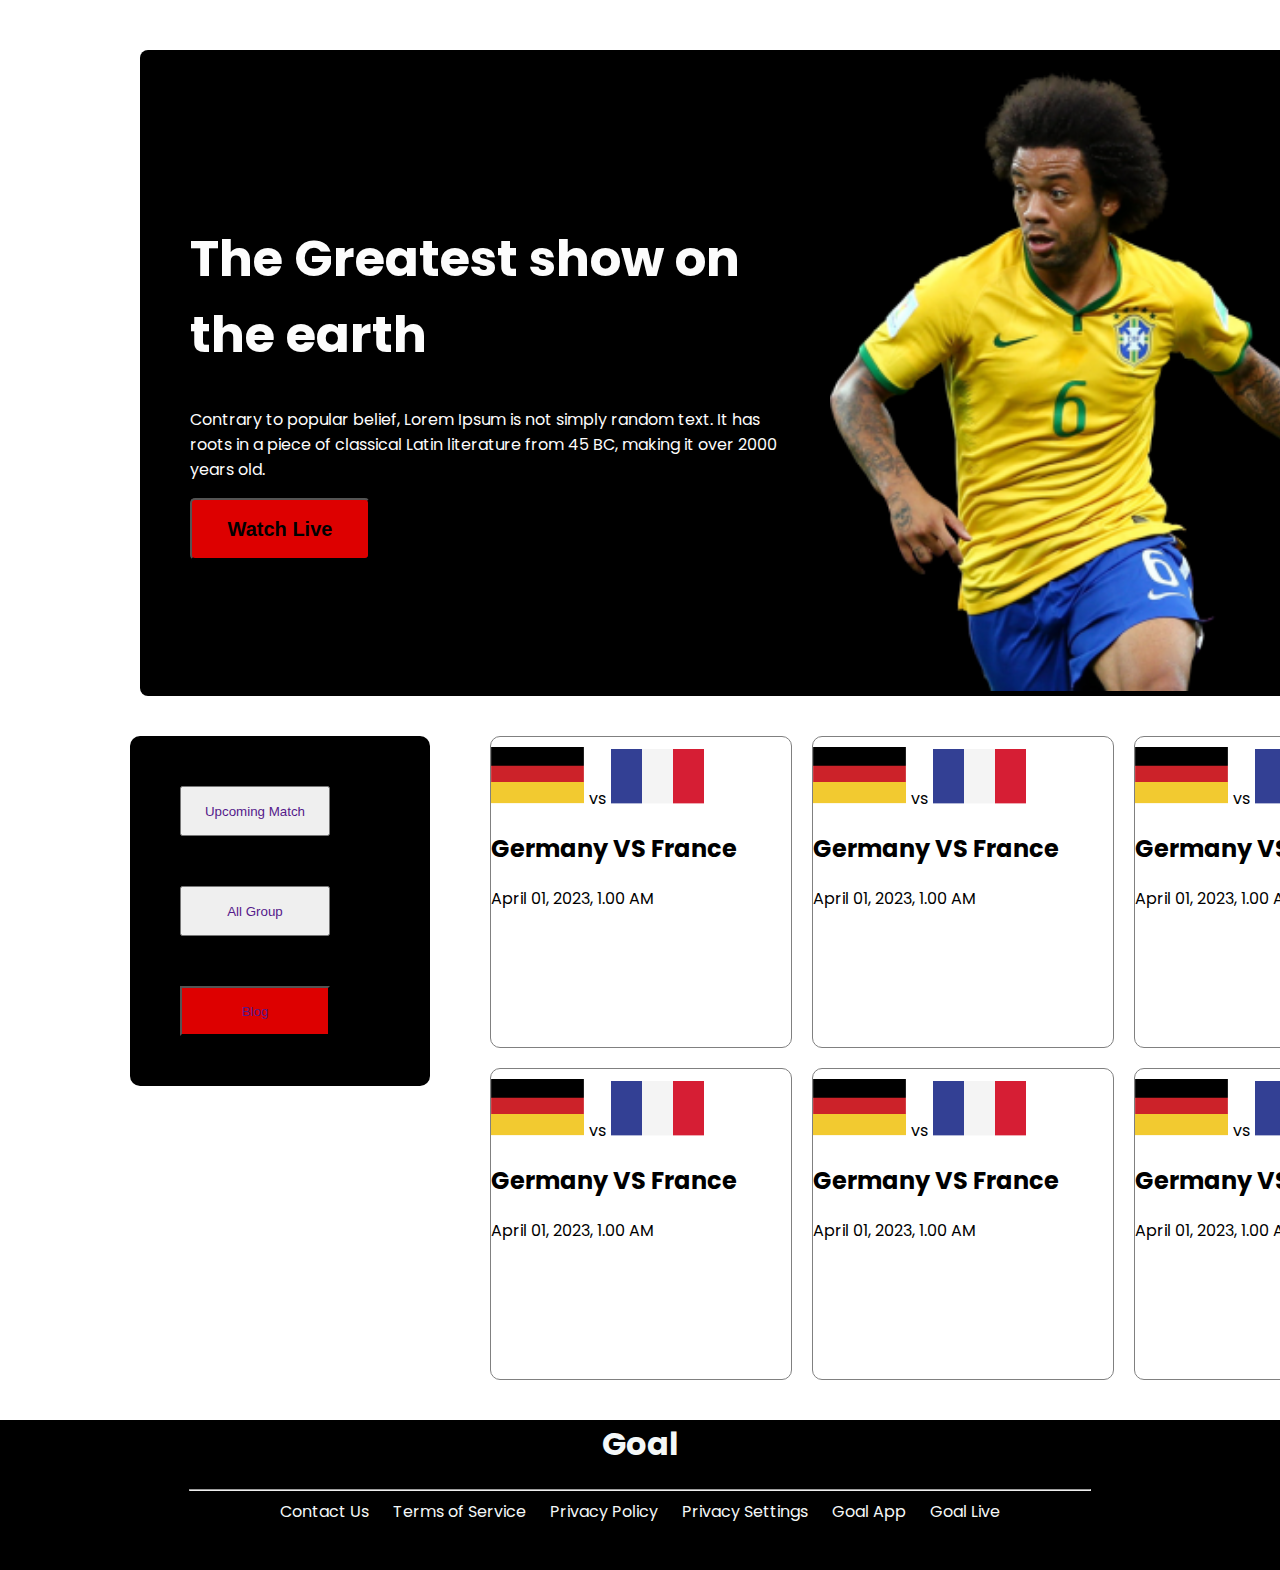
<file: another.html>
<!DOCTYPE html>
<html lang="en">
<head>
    <meta charset="UTF-8">
    <meta http-equiv="X-UA-Compatible" content="IE=edge">
    <meta name="viewport" content="width=device-width, initial-scale=1.0">
    <title>blog</title>
    <link rel="stylesheet" href="style.css">
</head>
<body>
    <!------------header start------------------------->
    <header class="header">
        <section class="section">
            <div class="article">
                 <h1>The Greatest show on the earth</h1>
                 <p>  Contrary to popular belief, Lorem Ipsum is not simply 
                     random text. It has roots in a piece of classical 
                     Latin literature from 45 BC, making it over 2000 years old.
                 </p>
                 <button class="button">
                     <h2>Watch Live</h2>
                     <p><i class="fa-solid fa-greater-than"></i></p>
                 </button>
            </div>
             <div class="article">
                 <img src="assets/Banner Image.png" alt="">
             </div>
        </section>
 </header>
 <!--------------------header end------------------->
 
     <!----------------main start----------------------->
     <main class="main">
        <section class="section-main">
            <article class="first-article">
                <button class="main-button"><a href="">Upcoming Match</a></button>
                <button class="main-button"><a href="">All Group</a></button>
                <button id="main-buttons" class="main-button"><a href="">Blog</a></button>
            </article>
        </section>
        <section class="section-main">
            <article class="second-articl">
                <div>
                    <img src="assets/germany Flag.png" alt="">
                    <span>vs</span>
                    <img class="icon" src="assets/Flag.png" alt="">
                </div>
                <h2>Germany VS France</h2>
                <p>April 01, 2023, 1.00 AM</p>
            </article><article class="second-articl">
                <div>
                    <img src="assets/germany Flag.png" alt="">
                    <span>vs</span>
                    <img class="icon" src="assets/Flag.png" alt="">
                </div>
                <h2>Germany VS France</h2>
                <p>April 01, 2023, 1.00 AM</p>
            </article><article class="second-articl">
                <div>
                    <img src="assets/germany Flag.png" alt="">
                    <span>vs</span>
                    <img class="icon" src="assets/Flag.png" alt="">
                </div>
                <h2>Germany VS France</h2>
                <p>April 01, 2023, 1.00 AM</p>
            </article><article class="second-articl">
                <div>
                    <img src="assets/germany Flag.png" alt="">
                    <span>vs</span>
                    <img class="icon" src="assets/Flag.png" alt="">
                </div>
                <h2>Germany VS France</h2>
                <p>April 01, 2023, 1.00 AM</p>
            </article><article class="second-articl">
                <div>
                    <img src="assets/germany Flag.png" alt="">
                    <span>vs</span>
                    <img class="icon" src="assets/Flag.png" alt="">
                </div>
                <h2>Germany VS France</h2>
                <p>April 01, 2023, 1.00 AM</p>
            </article><article class="second-articl">
                <div>
                    <img src="assets/germany Flag.png" alt="">
                    <span>vs</span>
                    <img class="icon" src="assets/Flag.png" alt="">
                </div>
                <h2>Germany VS France</h2>
                <p>April 01, 2023, 1.00 AM</p>
            </article>
        </section>  
    </main>
    <!---------------main end------------------->
    <!---------------footer start------------------->
    <footer class="footer">
         <div class="footers">
            <h1>Goal</h1>
            <hr>
            <div class="limk">
                <a href="#">Contact Us</a>
                <a href="#">Terms of Service</a>
                <a href="#">Privacy Policy</a>
                <a href="#">Privacy Settings</a>
                <a href="#">Goal App</a>
                <a href="#">  Goal Live</a>
            </div>
         </div>
    </footer>
    <!---------------footer end------------------->
 
</body>
</html>
</file>
<file: style.css>
@import url('https://fonts.googleapis.com/css2?family=Poppins:wght@500&display=swap');
body{
    height: 1200px;
    margin: 0px;
    padding: 0px;
    font-family: 'Poppins', sans-serif;
}
/*header start*/
.header{
    background-color: black;
    width: 100%;
    height: 646px;
    color: #fcfcfc;
    border-radius: 8px;
    margin-top: 50px;
    margin-left: 140px;
    margin-right: 139px;
    overflow-x: hidden;
    
}
.header .section{
    display: flex;
    justify-content: space-around;
    align-items: center;
}
.fa-greater-than{
    color: #f4f8f8;
}
.header .section .article{
   width: 50%;
   height: 100%;
   margin-left: 50px;
}
.header .section .article h1{
    font-size: 50px;
}
.header .section .article button{
    width: 180px;
    text-align: center;
    background-color: #DD0000;
    border-radius: 5px;
}
.header .section .article img{
    width: 100%;
    height: auto;
    margin-top: 20px;
}
h2{
	dysplay:inline;
}
/*header------------ start*/
/*main------------ start*/
.main{
    display: flex;
    margin: 30px;
}
.main .section-main{
    margin: 10px;
}
.main .section-main .first-article{
    background-color: black;
    border-radius: 10px;
    width: 300px;
    height: 350px;
    margin-left: 90px;
}
.main .section-main .second-article{
    border-radius: 10px;
    border: 1px solid gray;
    width: 311px;
    height: 350px;
    
}
.main .section-main .second-articl{
    border-radius: 10px;
    border: 1px solid gray;
    width: 300px;
    height: 310px;
    
}
.main .section-main .second-articl img{
    margin-top: 10px;
}
.main .section-main .first-article .main-button{
    display: block;
    margin-top: 05px;
    width: 150px;
    height: 50px;
    margin: 50px;
    
}
#main-buttons{
    background-color: #DD0000;
}
.main .section-main .first-article .main-button a{
    text-decoration: none;
}
.section-main{
    display: grid;
    grid-template-columns: repeat(3, 1fr);
    gap: 20px;
}
/* main end */
/*footer start*/
.footer{
    background-color: black;
    width: 100%;
    height: 150px;
    text-align: center;
    color: #f4f8f8;  
}
.footer h1{
    margin-top: 20px;
}
hr{
    width: 900px;
}
.footer a{
    text-decoration: none;
    margin: 10px;
    color: #f4f8f8;
}
@media screen (max-width: 576px){
    .section-main{
        grid-template-columns: repeat(1, 1fr);
    }
}
</file>
